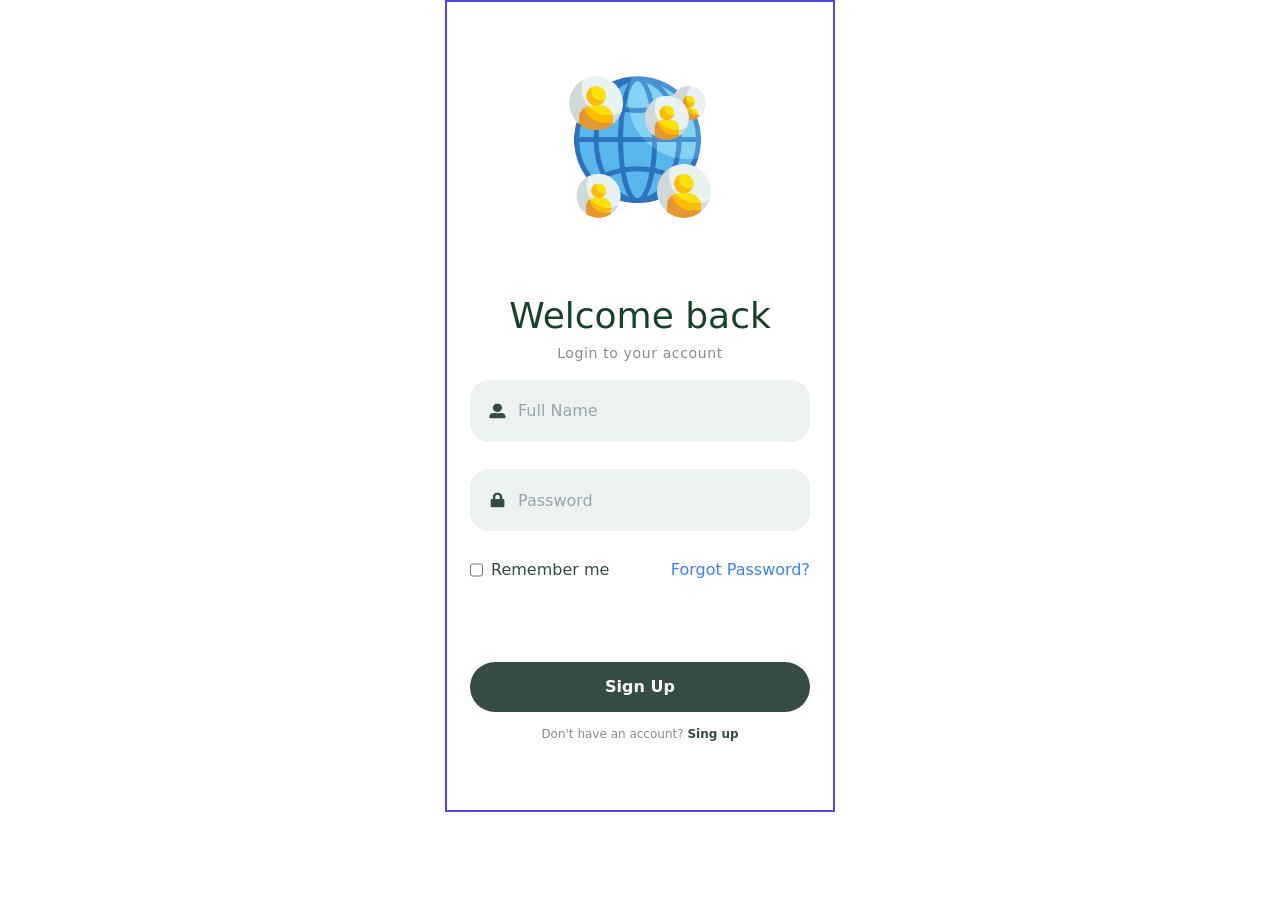
<file: public/pages/login.html>
<!DOCTYPE html>
<html lang="en">

<head>
  <meta charset="UTF-8" />
  <meta http-equiv="X-UA-Compatible" content="IE=edge" />
  <meta name="viewport" content="width=device-width, initial-scale=1.0" />
  <link rel="icon" href="../assets/images/community.png">
  <title>Log in</title>
  <script src="../assets/script/tailwind.js"></script>
</head>

<body>
  <div class="wrapper w-[24.375rem] h-[50.75rem] m-auto flex-col flex justify-center items-center border-2 border-indigo-600">
    <div class="logo mb-[4rem]">
      <img src="../assets/images/community.png" alt="" class="w-[9.75rem]">
    </div>
    <div class="w-full">
      <h1 class="w-full text-center text-[#17412B] Poppins text-[2.25rem] normal font-[500]">
        Welcome back
      </h1>
      <p class="text-[#8B8B8B] text-center Poppins text-[0.875rem] tracking-[0.03938rem] mb-[1rem]">
        Login to your account
      </p>
    </div>
    <div class="fullName w-[21.25rem] h-[3.875rem] rounded-[1.25rem] relative box-border object-cover mb-[1.69rem] bg-[#EBF2F0]">
      <input type="text" placeholder="Full Name"
        class="bg-[#EBF2F0] bsolute w- h-full pl-[3rem] w-full outline-none rounded-[1.25rem]">
      <svg xmlns="http://www.w3.org/2000/svg" width="17" height="15" viewBox="0 0 17 15" fill="none"
        class="absolute top-1/2 translate-y-[-50%] left-[1.2rem]">
        <path
          d="M8.4382 8.4375C10.9723 8.4375 13.0282 6.54785 13.0282 4.21875C13.0282 1.88965 10.9723 0 8.4382 0C5.90414 0 3.8482 1.88965 3.8482 4.21875C3.8482 6.54785 5.90414 8.4375 8.4382 8.4375ZM12.5182 9.375H10.7619C10.0543 9.67383 9.26695 9.84375 8.4382 9.84375C7.60945 9.84375 6.82532 9.67383 6.11451 9.375H4.3582C2.10464 9.375 0.278198 11.0537 0.278198 13.125V13.5938C0.278198 14.3701 0.963511 15 1.8082 15H15.0682C15.9129 15 16.5982 14.3701 16.5982 13.5938V13.125C16.5982 11.0537 14.7718 9.375 12.5182 9.375Z"
          fill="#354B45" />
      </svg>
    </div>
    <div
      class="Password w-[21.25rem] h-[3.875rem] bg-[#EBF2F0] rounded-[1.25rem] relative box-border object-cover mb-[1.69rem]">
      <input type="password" placeholder="Password"
        class="absolute w- h-full pl-[3rem] w-full outline-none rounded-[1.25rem] bg-[#EBF2F0]">
      <svg xmlns="http://www.w3.org/2000/svg" width="17" height="15" viewBox="0 0 17 15" fill="none"
        class="absolute top-1/2 translate-y-[-50%] left-[1.2rem]">
        <path
          d="M13.9326 6.5625H13.197V4.45312C13.197 1.99805 11.1067 0 8.53836 0C5.96997 0 3.8797 1.99805 3.8797 4.45312V6.5625H3.14413C2.33193 6.5625 1.67297 7.19238 1.67297 7.96875V13.5938C1.67297 14.3701 2.33193 15 3.14413 15H13.9326C14.7448 15 15.4037 14.3701 15.4037 13.5938V7.96875C15.4037 7.19238 14.7448 6.5625 13.9326 6.5625ZM10.7451 6.5625H6.33163V4.45312C6.33163 3.29004 7.32159 2.34375 8.53836 2.34375C9.75513 2.34375 10.7451 3.29004 10.7451 4.45312V6.5625Z"
          fill="#354B45" />
      </svg>
    </div>
    <div class="w-[21.25rem] flex items-center justify-between text-[#354B45] font-[400] Poppins mb-[5rem]">
      <div class="flex">
        <input type="checkbox" class="rounded">
        <p class="ml-[.5rem]">Remember me</p>
      </div>
      <div class="">
        <p class="text-blue-500"><a href="">Forgot Password?</a></p>
      </div>
    </div>
    <div
      class="signup flex justify-center items-center w-[21.25rem] h-[3.125rem] bg-[#354B45] rounded-[6.25rem] mb-[0.81rem]">
      <p class="text-white Poppins normal font-[600]">Sign Up</p>
    </div>
    <div class="">
      <p class="text-center Poppins font-[400] text-[0.75rem] text-[#8B8B8B]">Don't have an account?
        <a href="./Signup.html" class="text-[#354B45] font-[600]">Sing up</a>
      </p>
    </div>

  </div>
</body>

</html>
</file>
